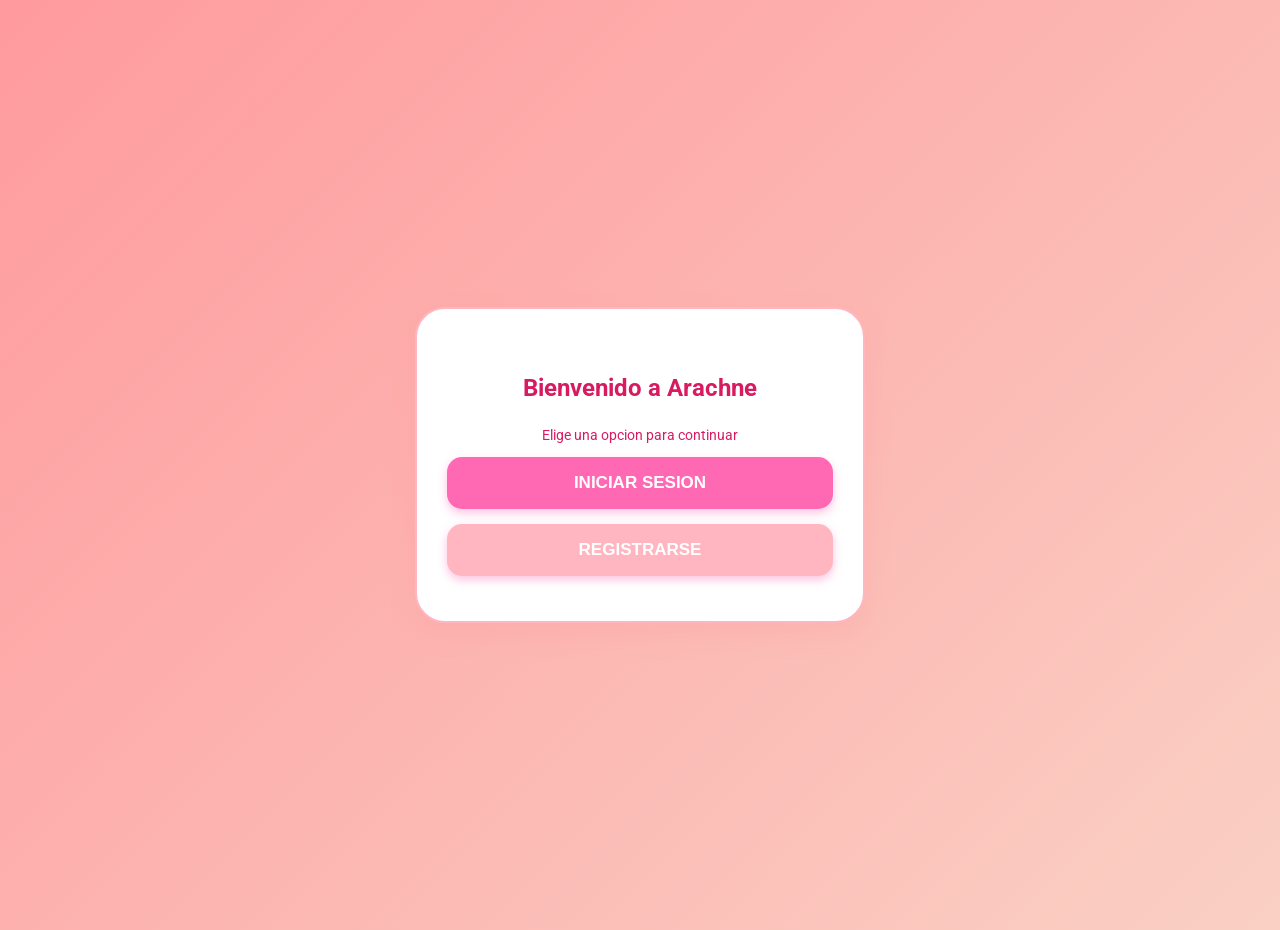
<file: index.html>
<!DOCTYPE html>
<html lang="es">
<head>
<meta name="viewport" content="width=device-width, initial-scale=1.0">
    <title>Bienvenido a Arachne</title>
    <link rel="stylesheet" href="css/style.css">
</head>
<body>
    <div class="form-container">
        <h2>Bienvenido a Arachne</h2>
        <p>Elige una opcion para continuar</p>
        
        <button onclick="window.location.href='login.html'">INICIAR SESION</button>
        
        <button onclick="window.location.href='registro.html'" style="background-color: #FFB6C1; margin-top: 15px;">REGISTRARSE</button>
    </div>
</body>
</html>
</file>
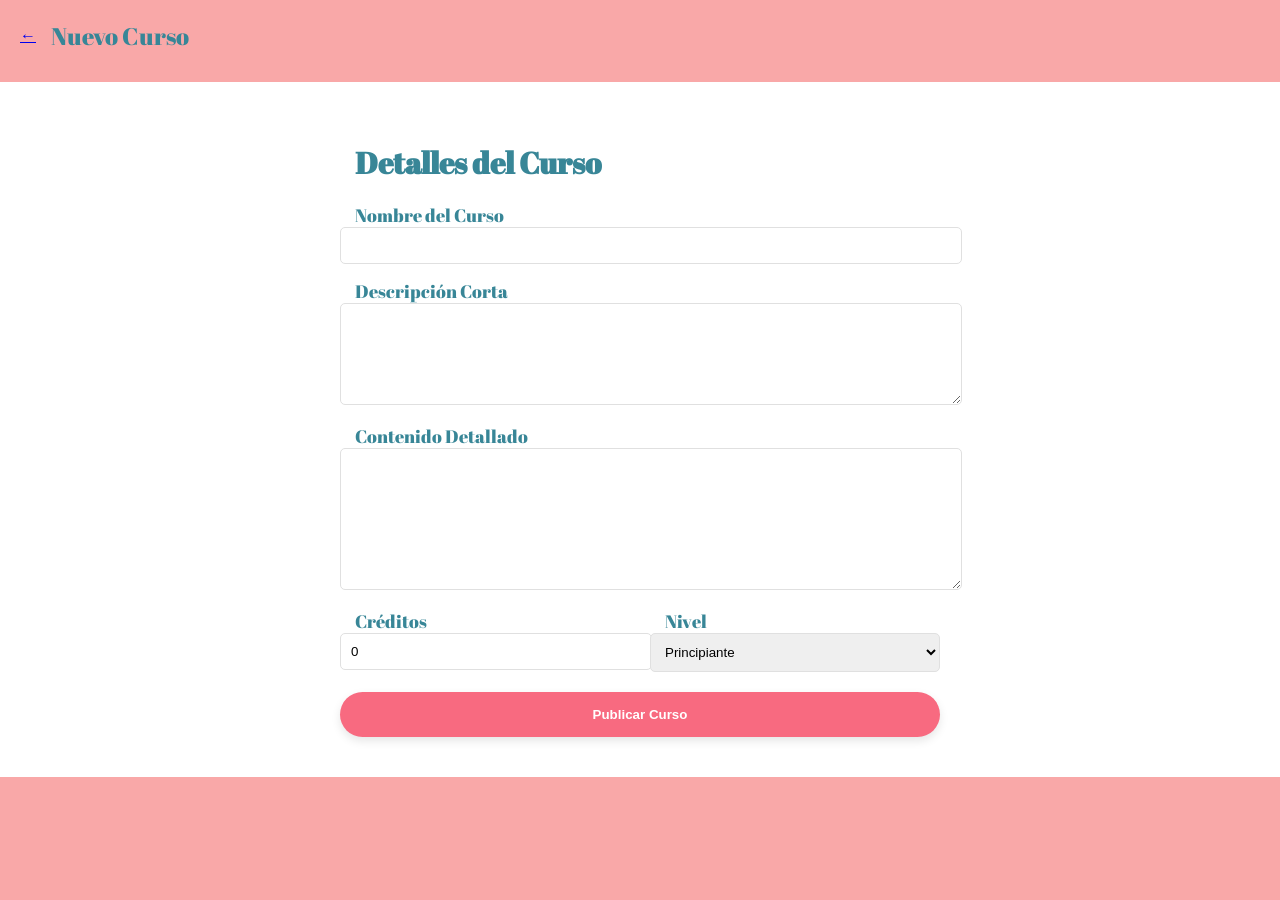
<file: agregar_cursos.html>
<!DOCTYPE html>
<html lang="es">
<head>
    <meta charset="UTF-8">
    <meta name="viewport" content="width=device-width, initial-scale=1.0">
    <title>Arachne - Crear Curso</title>
    <link href="https://fonts.googleapis.com/css2?family=Abril+Fatface&display=swap" rel="stylesheet">
    <link rel="stylesheet" href="css/style_cursos.css">
</head>
<body>

<header class="header-rosa">
    <a href="cursos.html" class="back-link">←</a>
    <span class="abril-fatface">Nuevo Curso</span>
</header>

<main class="lista-cursos agregar-curso agregar-main">
    
    <div class="agregar-container">

        <h1 class="abril-fatface agregar-titulo">Detalles del Curso</h1>
        
        <form id="form-nuevo-curso" enctype="multipart/form-data">
            
            <div class="agregar-group">
                <label class="abril-fatface agregar-label">Nombre del Curso</label>
                <input type="text" name="nombre_curso" required class="agregar-input">
            </div>

            <div class="agregar-group">
                <label class="abril-fatface agregar-label">Descripción Corta</label>
                <textarea name="descripcion" required class="agregar-input agregar-textarea-corta"></textarea>
            </div>

            <div class="agregar-group">
                <label class="abril-fatface agregar-label">Contenido Detallado</label>
                <textarea name="contenido_detallado" required class="agregar-input agregar-textarea-larga"></textarea>
            </div>

            <div class="agregar-row">
                
                <div class="agregar-col">
                    <label class="abril-fatface agregar-label">Créditos</label>
                    <input type="number" name="creditos" value="0" class="agregar-input">
                </div>

                <div class="agregar-col">
                    <label class="abril-fatface agregar-label">Nivel</label>
                    <select name="nivel" class="agregar-input">
                        <option value="Principiante">Principiante</option>
                        <option value="Intermedio">Intermedio</option>
                        <option value="Avanzado">Avanzado</option>
                    </select>
                </div>

            </div>

            <button type="submit" class="detalle-btn agregar-btn-full">
                Publicar Curso
            </button>

        </form>
    </div>

</main>

<script>
document.getElementById('form-nuevo-curso').addEventListener('submit', function(e) {
    e.preventDefault();
    const datos = new FormData(this);

    fetch('backend/agregar_curso.php', {
        method: 'POST',
        body: datos
    })
    .then(res => res.json())
    .then(data => {
        if(data.status === 'success') {
            alert("¡Curso creado exitosamente!");
            window.location.href = 'cursos.html';
        } else {
            alert("Error: " + data.message);
        }
    });
});
</script>

</body>
</html>
</file>
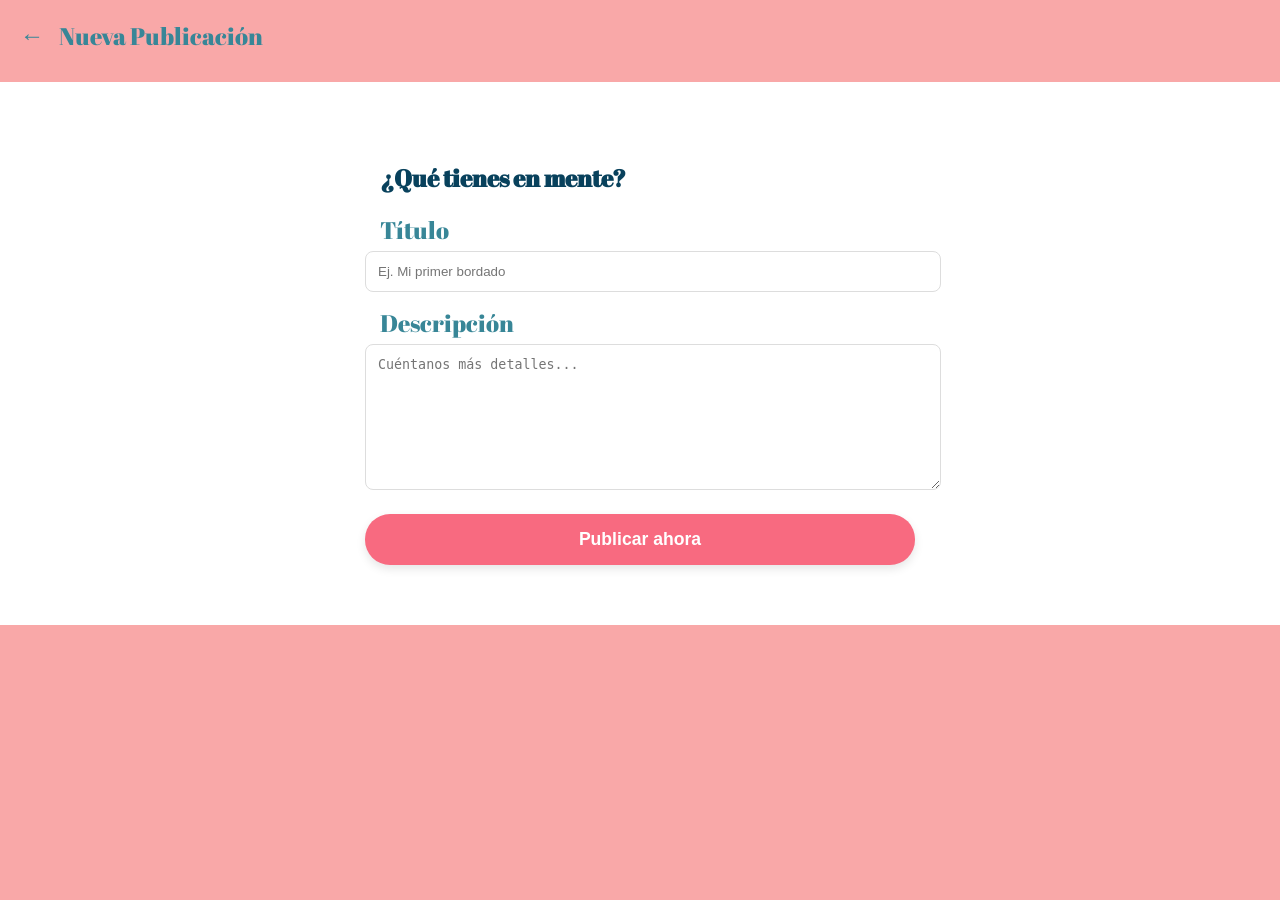
<file: agregar_foro.html>
<!DOCTYPE html>
<html lang="es">
<head>
    <meta charset="UTF-8">
        <meta name="viewport" content="width=device-width, initial-scale=1.0">
    <title>Arachne - Crear Publicación</title>
    <link href="https://fonts.googleapis.com/css2?family=Abril+Fatface&display=swap" rel="stylesheet">
    <link rel="stylesheet" href="css/style_cursos.css">
</head>
<body>

    <header class="header-rosa">
        <a href="foro.html" class="back-link" style="text-decoration: none; color: #388697; font-size: 24px;">←</a>
        <span class="abril-fatface">Nueva Publicación</span>
    </header>

    <main class="lista-cursos" style="padding: 40px 20px;">
        <div style="max-width: 550px; margin: 0 auto; background: white; padding: 20px; border-radius: 15px;">
            <h2 class="abril-fatface" style="color: #08415C; margin-bottom: 20px;">¿Qué tienes en mente?</h2>
            
            <form id="form-foro">
                <div style="margin-bottom: 15px;">
                    <label class="abril-fatface" style="color: #388697;">Título</label>
                    <input type="text" name="titulo" required placeholder="Ej. Mi primer bordado" 
                           style="width: 100%; padding: 12px; border: 1px solid #DDD; border-radius: 8px; margin-top: 5px;">
                </div>

                <div style="margin-bottom: 20px;">
                    <label class="abril-fatface" style="color: #388697;">Descripción</label>
                    <textarea name="descripcion" required placeholder="Cuéntanos más detalles..." 
                              style="width: 100%; padding: 12px; border: 1px solid #DDD; border-radius: 8px; height: 120px; margin-top: 5px;"></textarea>
                </div>

                <button type="submit" class="detalle-btn" style="width: 100%; padding: 15px; font-size: 1.1em;">
                    Publicar ahora
                </button>
            </form>
        </div>
    </main>

    <script>
        document.getElementById('form-foro').addEventListener('submit', function(e) {
            e.preventDefault();
            const datos = new FormData(this);

            fetch('backend/guardar_foro.php', {
                method: 'POST',
                body: datos
            })
            .then(res => res.json())
            .then(data => {
                if(data.status === 'success') {
                    alert("¡Publicado con éxito!");
                    window.location.href = 'foro.html';
                } else {
                    alert("Hubo un problema al publicar.");
                }
            });
        });
    </script>
</body>
</html>
</file>
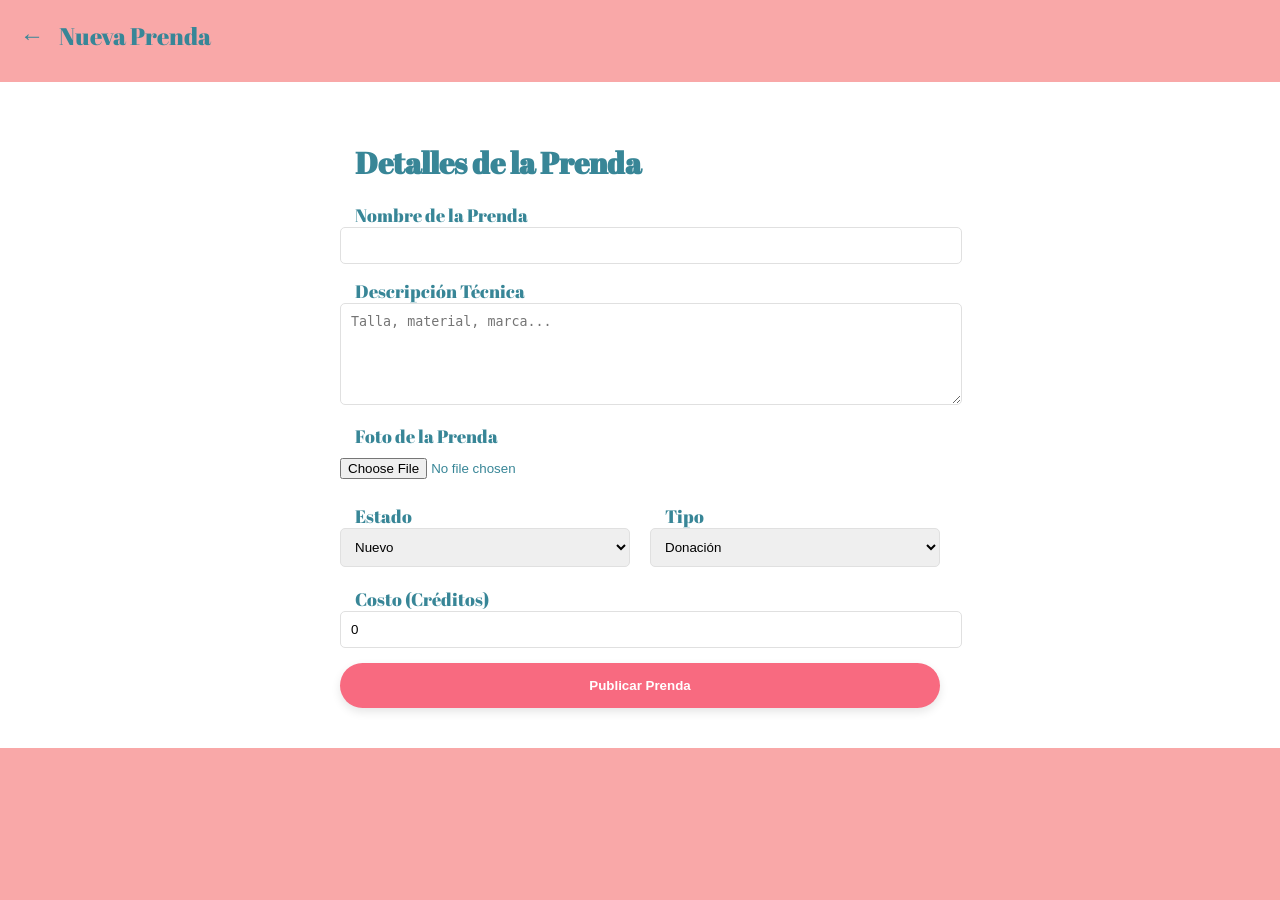
<file: agregar_prenda.html>
<!DOCTYPE html>
<html lang="es">
<head>
    <meta charset="UTF-8">
    <meta name="viewport" content="width=device-width, initial-scale=1.0">
    <title>Arachne - Agregar Prenda</title>
    <link href="https://fonts.googleapis.com/css2?family=Abril+Fatface&display=swap" rel="stylesheet">
    <link rel="stylesheet" href="css/style_cursos.css">
</head>
<body>

<header class="header-rosa">
    <a href="prendas.html" style="text-decoration:none; color:inherit; font-size: 24px;">←</a>
    <span class="abril-fatface">Nueva Prenda</span>
</header>

<main class="lista-cursos agregar-curso agregar-main">
    <div class="agregar-container">
        <h1 class="abril-fatface agregar-titulo">Detalles de la Prenda</h1>
        
        <form id="form-nueva-prenda" enctype="multipart/form-data">
            
            <div class="agregar-group">
                <label class="abril-fatface agregar-label">Nombre de la Prenda</label>
                <input type="text" name="nombre_prenda" required class="agregar-input">
            </div>

            <div class="agregar-group">
                <label class="abril-fatface agregar-label">Descripción Técnica</label>
                <textarea name="descripcion" required class="agregar-input agregar-textarea-corta" placeholder="Talla, material, marca..."></textarea>
            </div>

            <div class="agregar-group">
                <label class="abril-fatface agregar-label">Foto de la Prenda</label>
                <!-- Campo de archivo para la imagen -->
                <input type="file" name="imagen" accept="image/*" required class="agregar-input" style="border:none; padding:10px 0;">
            </div>

            <div class="agregar-row">
                <div class="agregar-col">
                    <label class="abril-fatface agregar-label">Estado</label>
                    <select name="estado_prenda" class="agregar-input">
                        <option value="Nuevo">Nuevo</option>
                        <option value="Excelente">Excelente</option>
                        <option value="Buen Estado">Buen Estado</option>
                    </select>
                </div>

                <div class="agregar-col">
                    <label class="abril-fatface agregar-label">Tipo</label>
                    <select name="tipo_servicio" class="agregar-input">
                        <option value="Donación">Donación</option>
                        <option value="Intercambio">Intercambio</option>
                        <option value="Ambos">Venta</option>
                    </select>
                </div>
            </div>

            <div class="agregar-group">
                <label class="abril-fatface agregar-label">Costo (Créditos)</label>
                <input type="number" name="costo_creditos" value="0" class="agregar-input">
            </div>

            <button type="submit" class="detalle-btn agregar-btn-full">
                Publicar Prenda
            </button>

        </form>
    </div>
</main>

<script>
document.getElementById('form-nueva-prenda').addEventListener('submit', function(e) {
    e.preventDefault();
    const datos = new FormData(this);

    // Llamada al archivo PHP en la carpeta backend
    fetch('backend/agregar_prenda.php', {
        method: 'POST',
        body: datos
    })
    .then(res => res.json())
    .then(data => {
        if(data.status === 'success') {
            alert("¡Prenda publicada exitosamente!");
            window.location.href = 'prendas.html';
        } else {
            alert("Error: " + data.message);
        }
    })
    .catch(error => {
        console.error('Error:', error);
        alert("Error de conexión al publicar la prenda.");
    });
});
</script>

</body>
</html>
</file>
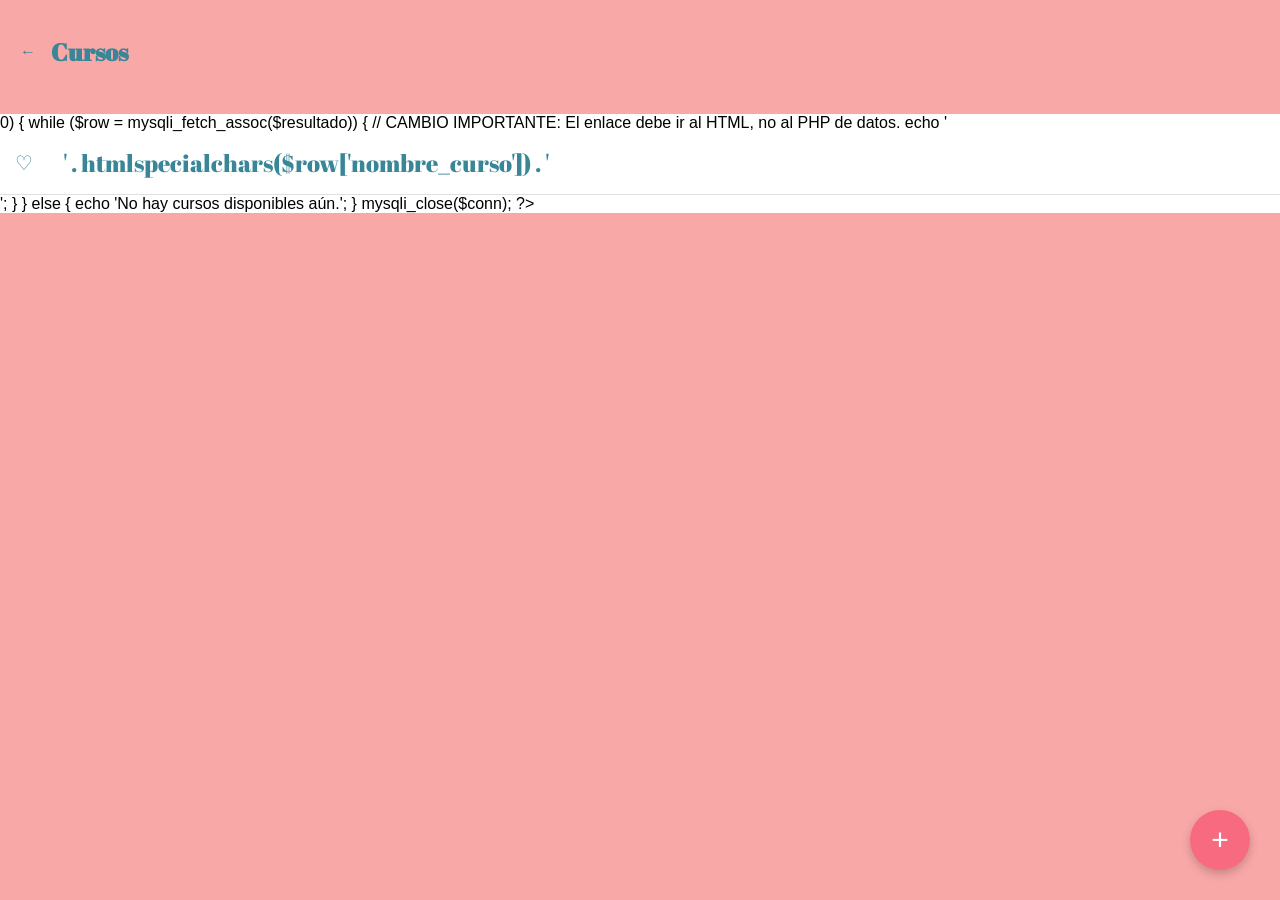
<file: cursos.html>
<!DOCTYPE html>
<html lang="es">
<head>
    <meta charset="UTF-8">
    <meta name="viewport" content="width=device-width, initial-scale=1.0">
    <title>Arachne - Selección de Cursos</title>
    <!-- Importamos la fuente Abril Fatface -->
    <link href="https://fonts.googleapis.com/css2?family=Abril+Fatface&display=swap" rel="stylesheet">
    <link rel="stylesheet" href="css/style_cursos.css">
</head>
<body>

    <header class="header-rosa">
        <a href="principal.html" style="text-decoration:none; color:inherit;">←</a>
        <h1 class="abril-fatface">Cursos</h1>
    </header>

    <!-- Contenedor donde PHP inyectará los cursos -->
    <main class="lista-cursos" id="contenedor-cursos">
        <!-- Aquí se cargará el contenido de backend/obtener_cursos.php -->
    </main>

    <!-- Botón para ir a la vista de agregar -->
    <a href="agregar_cursos.html" class="btn-agregar">+</a>

    <script>
        // Función simple para cargar los cursos al abrir la página
        fetch('backend/cursos.php')
            .then(response => response.text())
            .then(data => {
                document.getElementById('contenedor-cursos').innerHTML = data;
            });
    </script>
</body>
</html>
</file>
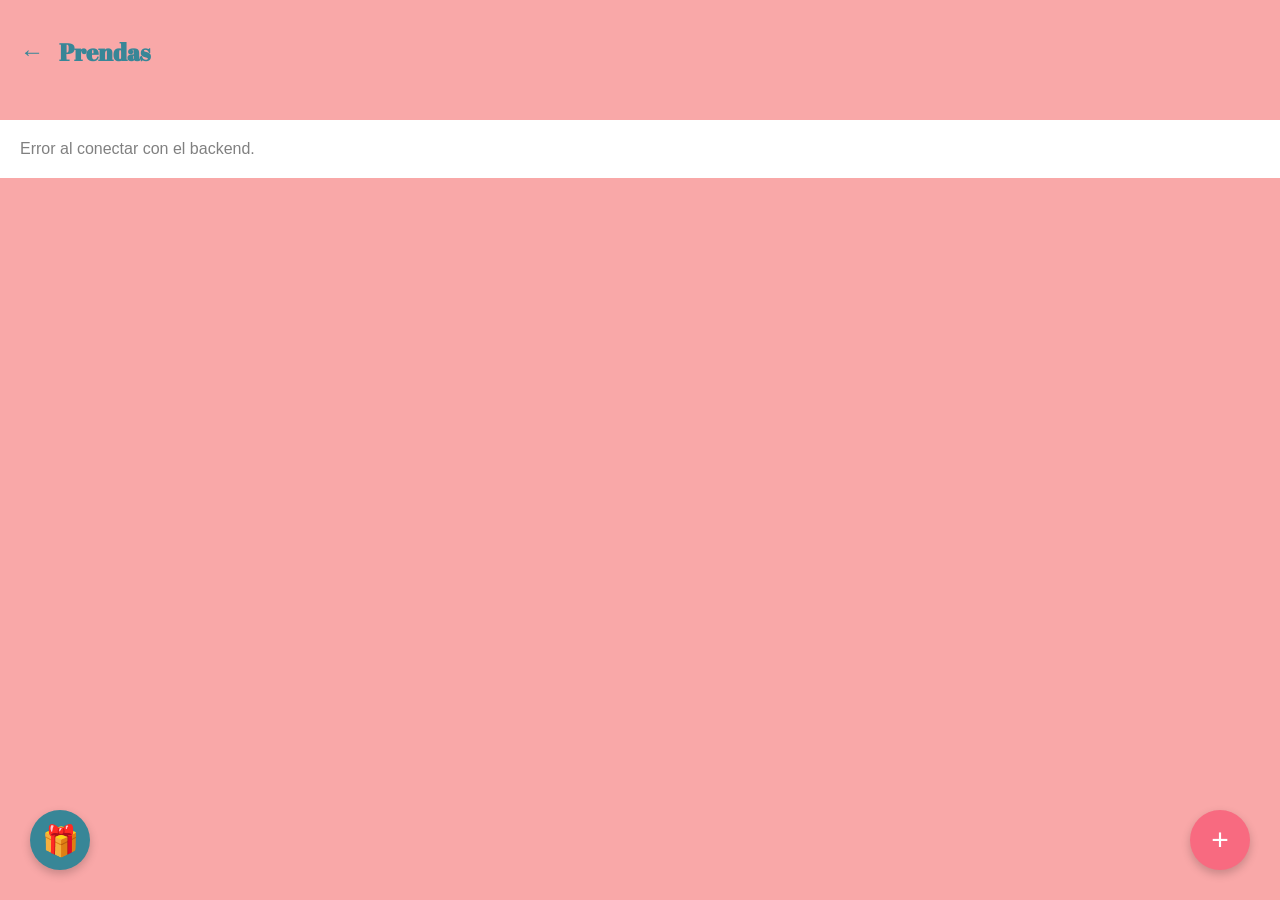
<file: detalles_prenda.html>
<!DOCTYPE html>
<html lang="es">
<head>
    <meta charset="UTF-8">
    <meta name="viewport" content="width=device-width, initial-scale=1.0">
    <title>Arachne - Detalles de la Prenda</title>
    <link href="https://fonts.googleapis.com/css2?family=Abril+Fatface&display=swap" rel="stylesheet">
    <link rel="stylesheet" href="css/style_cursos.css">
</head>
<body>

<header class="header-rosa">
    <a href="prendas.html" style="text-decoration:none; color:inherit; font-size: 24px;">←</a>
    <span class="abril-fatface">Detalles de la Prenda</span>
</header>

<main class="detalle-curso">
    <div class="detalle-container" id="contenido-detalle">
        <!-- Los datos se cargarán aquí con JS -->
        <p style="padding:40px; text-align:center;">Cargando información...</p>
    </div>
</main>

<script>
    // 1. Obtener el ID de la URL
    const urlParams = new URLSearchParams(window.location.search);
    const idPrenda = urlParams.get('id');

    if (!idPrenda) {
        window.location.href = 'prendas.html';
    }

    // 2. Pedir los datos al PHP
    fetch(`backend/detalles_prenda.php?id=${idPrenda}`)
        .then(res => res.json())
        .then(prenda => {
            if (prenda.error) {
                document.getElementById('contenido-detalle').innerHTML = `<p>${prenda.error}</p>`;
                return;
            }

            // 3. Renderizar la información usando tus clases de CSS
            const contenedor = document.getElementById('contenido-detalle');
            contenedor.innerHTML = `
                <h1 class="abril-fatface detalle-titulo">${prenda.nombre_prenda}</h1>
                
                <div class="detalle-flex">
                    <img src="backend/img_prendas/${prenda.url_imagen}" alt="${prenda.nombre_prenda}" class="detalle-img">
                    
                    <div class="detalle-info">
                        <h2 class="abril-fatface detalle-subtitulo">Descripción</h2>
                        <p class="detalle-texto">${prenda.descripcion}</p>
                        
                        <div style="margin-top:20px;">
                            <p><strong>Estado:</strong> ${prenda.estado_prenda}</p>
                            <p><strong>Tipo:</strong> ${prenda.tipo_servicio}</p>
                            <p><strong>Publicado por:</strong> ${prenda.nombre_usuario}</p>
                        </div>

                        <div class="detalle-costo-box">
                            <span class="abril-fatface detalle-costo-label">Costo:</span>
                            <span class="detalle-costo-valor">${prenda.costo_creditos} Créditos</span>
                        </div>

                        <button class="detalle-btn agregar-btn-full" style="margin-top:20px;" onclick="solicitarPrenda(${prenda.id_prenda})">
                            ${prenda.tipo_servicio === 'Donación' ? 'Obtener Donación' : 'Adquirir Prenda'}
                        </button>
                    </div>
                </div>
            `;
        })
        .catch(err => {
            console.error(err);
            document.getElementById('contenido-detalle').innerHTML = `<p>Error al cargar el producto.</p>`;
        });

    function solicitarPrenda(id) {
    if (!confirm("¿Deseas confirmar esta operación?")) return;

    const datos = new FormData();
    datos.append('id_prenda', id);
    datos.append('accion', 'adquirir'); // Le decimos al PHP qué queremos hacer

    fetch('backend/prendas.php', {
        method: 'POST',
        body: datos
    })
    .then(res => res.json())
    .then(data => {
        if (data.status === 'success') {
            alert("¡Operación exitosa! Revisa tu perfil.");
            // Como pediste, te regresa a la lista de prendas
            window.location.href = 'prendas.html'; 
        } else {
            alert(data.message);
        }
    })
    .catch(error => console.error('Error:', error));
}
</script>

</body>
</html>
</file>
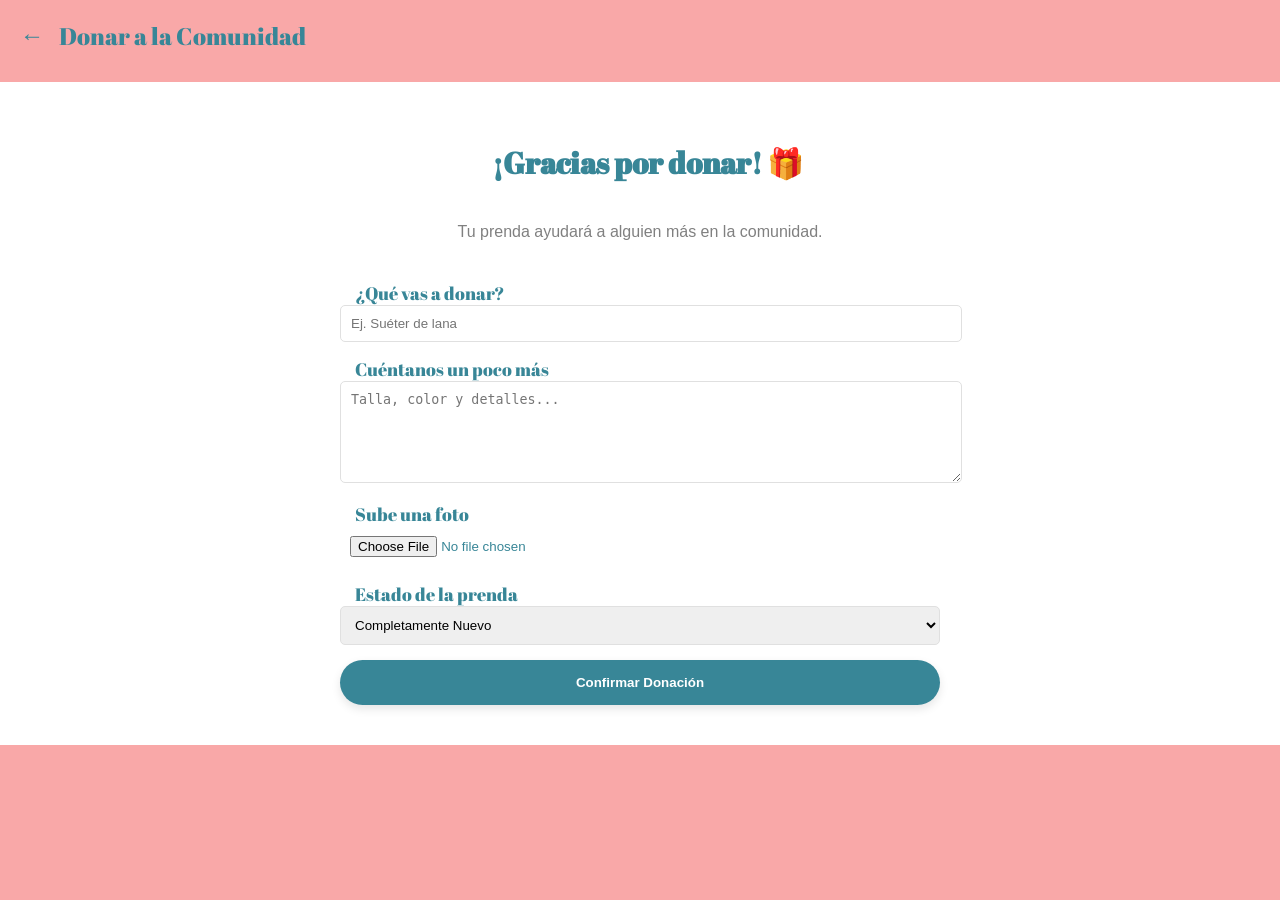
<file: donar_prenda.html>
<!DOCTYPE html>
<html lang="es">
<head>
    <meta charset="UTF-8">
    <meta name="viewport" content="width=device-width, initial-scale=1.0">
    <title>Arachne - Donar Prenda</title>
    <link href="https://fonts.googleapis.com/css2?family=Abril+Fatface&display=swap" rel="stylesheet">
    <link rel="stylesheet" href="css/style_cursos.css">
</head>
<body>

<header class="header-rosa">
    <a href="prendas.html" style="text-decoration:none; color:inherit; font-size: 24px;">←</a>
    <span class="abril-fatface">Donar a la Comunidad</span>
</header>

<main class="lista-cursos agregar-curso agregar-main">
    <div class="agregar-container">
        <h1 class="abril-fatface agregar-titulo" style="text-align:center;">¡Gracias por donar! 🎁</h1>
        <p style="text-align:center; margin-bottom:20px;">Tu prenda ayudará a alguien más en la comunidad.</p>
        
        <form id="form-donar-prenda" enctype="multipart/form-data">
            
            <div class="agregar-group">
                <label class="abril-fatface agregar-label">¿Qué vas a donar?</label>
                <input type="text" name="nombre_prenda" placeholder="Ej. Suéter de lana" required class="agregar-input">
            </div>

            <div class="agregar-group">
                <label class="abril-fatface agregar-label">Cuéntanos un poco más</label>
                <textarea name="descripcion" required class="agregar-input agregar-textarea-corta" placeholder="Talla, color y detalles..."></textarea>
            </div>

            <div class="agregar-group">
                <label class="abril-fatface agregar-label">Sube una foto</label>
                <input type="file" name="imagen" accept="image/*" required class="agregar-input" style="border:none;">
            </div>

            <div class="agregar-group">
                <label class="abril-fatface agregar-label">Estado de la prenda</label>
                <select name="estado_prenda" class="agregar-input">
                    <option value="Nuevo">Completamente Nuevo</option>
                    <option value="Excelente">Casi como nuevo</option>
                    <option value="Buen Estado">Usado pero bien cuidado</option>
                </select>
            </div>

            <button type="submit" class="detalle-btn agregar-btn-full" style="background-color: #388697;">
                Confirmar Donación
            </button>

        </form>
    </div>
</main>

<script>
document.getElementById('form-donar-prenda').addEventListener('submit', function(e) {
    e.preventDefault();
    const datos = new FormData(this);

    fetch('backend/donar_prenda.php', {
        method: 'POST',
        body: datos
    })
    .then(res => res.json())
    .then(data => {
        if(data.status === 'success') {
            alert("¡Tu donación ha sido registrada! Gracias por compartir.");
            window.location.href = 'prendas.html';
        } else {
            alert("Hubo un problema: " + data.message);
        }
    });
});
</script>

</body>
</html>
</file>
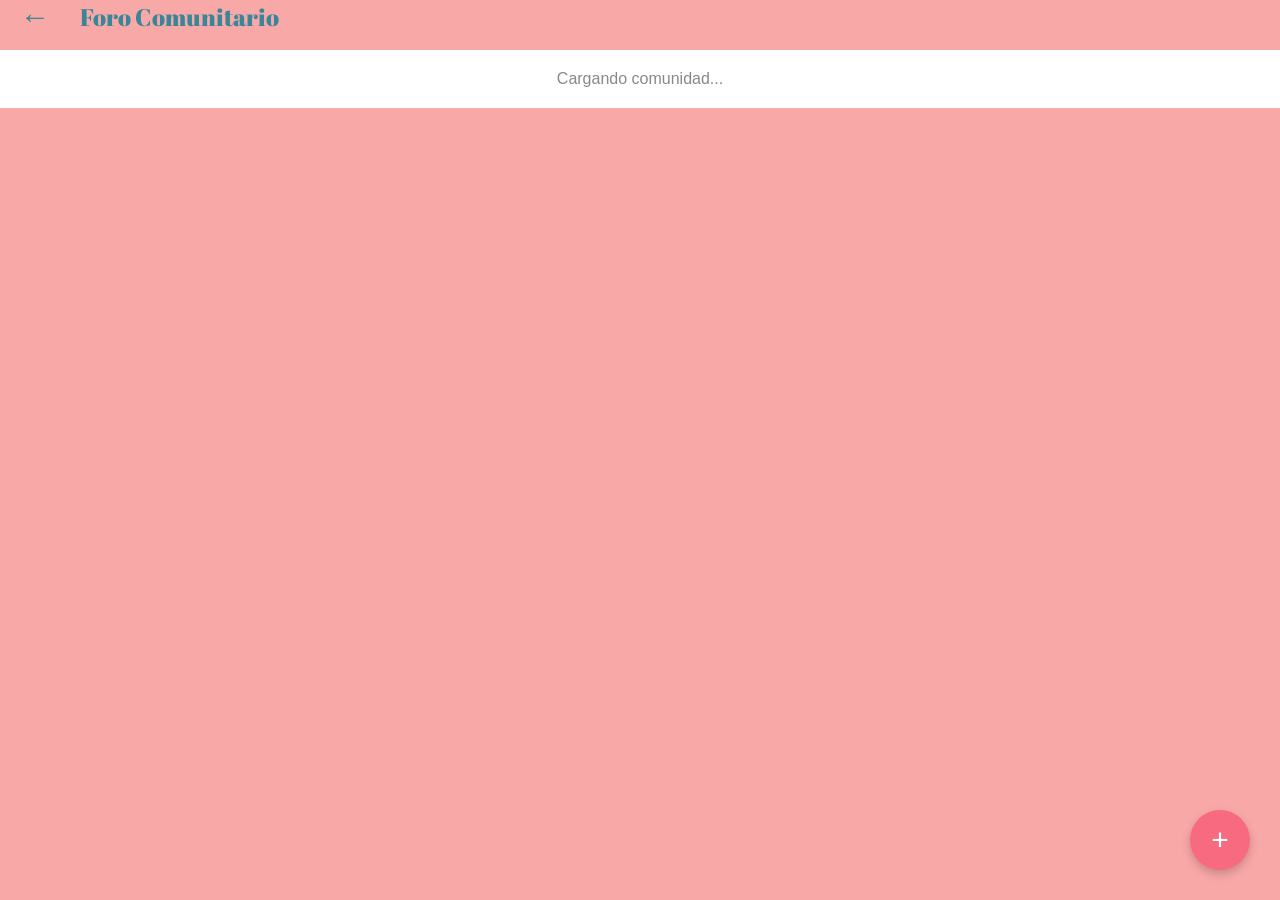
<file: foro.html>
<!DOCTYPE html>
<html lang="es">
<head>
    <meta charset="UTF-8">
    <meta name="viewport" content="width=device-width, initial-scale=1.0">
    <title>Arachne - Foro</title>
    <link href="https://fonts.googleapis.com/css2?family=Abril+Fatface&display=swap" rel="stylesheet">
    <link rel="stylesheet" href="css/style_cursos.css">
</head>
<body>

    <header class="header-rosa" style="display: flex; align-items: center; padding: 0 20px;">
        <!-- Botón para regresar al Principal -->
        <a href="principal.html" style="text-decoration: none; color: #388697; font-size: 30px; margin-right: 15px;">←</a>
        <span class="abril-fatface">Foro Comunitario</span>
    </header>

    <main class="lista-cursos">
        <div id="contenedor-publicaciones">
            <p style="text-align: center; padding: 20px; color: #888;">Cargando comunidad...</p>
        </div>
        
        <a href="agregar_foro.html" class="btn-agregar">+</a>
    </main>

    <script>
        function cargarPublicaciones() {
            fetch('backend/foro.php')
                .then(res => res.json())
                .then(data => {
                    const contenedor = document.getElementById('contenedor-publicaciones');
                    if (data.length === 0) {
                        contenedor.innerHTML = "<p style='text-align:center; padding:40px;'>No hay publicaciones aún.</p>";
                        return;
                    }

                    let html = '';
                    data.forEach(post => {
                        html += `
                            <div class="publicacion-card" style="padding: 20px; border-bottom: 1px solid #E0E0E0; background: white;">
                                <div style="display: flex; align-items: center; margin-bottom: 10px;">
                                    <div style="background-color: #C0CCDA; width: 40px; height: 40px; border-radius: 50%; margin-right: 12px;"></div>
                                    <strong style="color: #08415C;">${post.nombre_usuario}</strong>
                                </div>
                                <h3 class="abril-fatface" style="color: #388697; margin: 5px 0;">${post.titulo}</h3>
                                <p style="color: #555;">${post.descripcion}</p>
                                
                                <div class="seccion-comentarios" id="comentarios-${post.id_tutorial}" 
                                     style="margin-top: 15px; padding-left: 20px; border-left: 2px solid #F9A8A8; font-size: 0.9em;">
                                </div>

                                <div style="margin-top: 15px; display: flex; gap: 10px;">
                                    <input type="text" id="input-${post.id_tutorial}" placeholder="Escribe algo..." 
                                           style="flex: 1; padding: 8px 15px; border: 1px solid #DDD; border-radius: 20px; outline: none;">
                                    <button onclick="enviarComentario(${post.id_tutorial})" 
                                            style="background: #F86A80; color: white; border: none; padding: 8px 15px; border-radius: 20px; cursor: pointer;">
                                        Comentar
                                    </button>
                                </div>
                            </div>
                        `;
                        cargarComentarios(post.id_tutorial);
                    });
                    contenedor.innerHTML = html;
                });
        }

        function cargarComentarios(id) {
            fetch(`backend/comentarios.php?id=${id}`)
                .then(res => res.json())
                .then(comentarios => {
                    const caja = document.getElementById(`comentarios-${id}`);
                    caja.innerHTML = comentarios.map(c => `
                        <div style="margin-bottom: 5px;">
                            <b style="color: #388697;">${c.nombre_usuario}:</b> ${c.comentario}
                        </div>
                    `).join('');
                });
        }

        function enviarComentario(id) {
            const input = document.getElementById(`input-${id}`);
            const texto = input.value.trim();
            if(!texto) return;

            const datos = new FormData();
            datos.append('id_tutorial', id);
            datos.append('comentario', texto);

            fetch('backend/comentarios.php', { method: 'POST', body: datos })
                .then(res => res.json())
                .then(data => {
                    if(data.status === 'success') {
                        input.value = '';
                        cargarComentarios(id);
                    } else {
                        alert(data.message || "Error al comentar");
                    }
                });
        }

        cargarPublicaciones();
    </script>
</body>
</html>
</file>
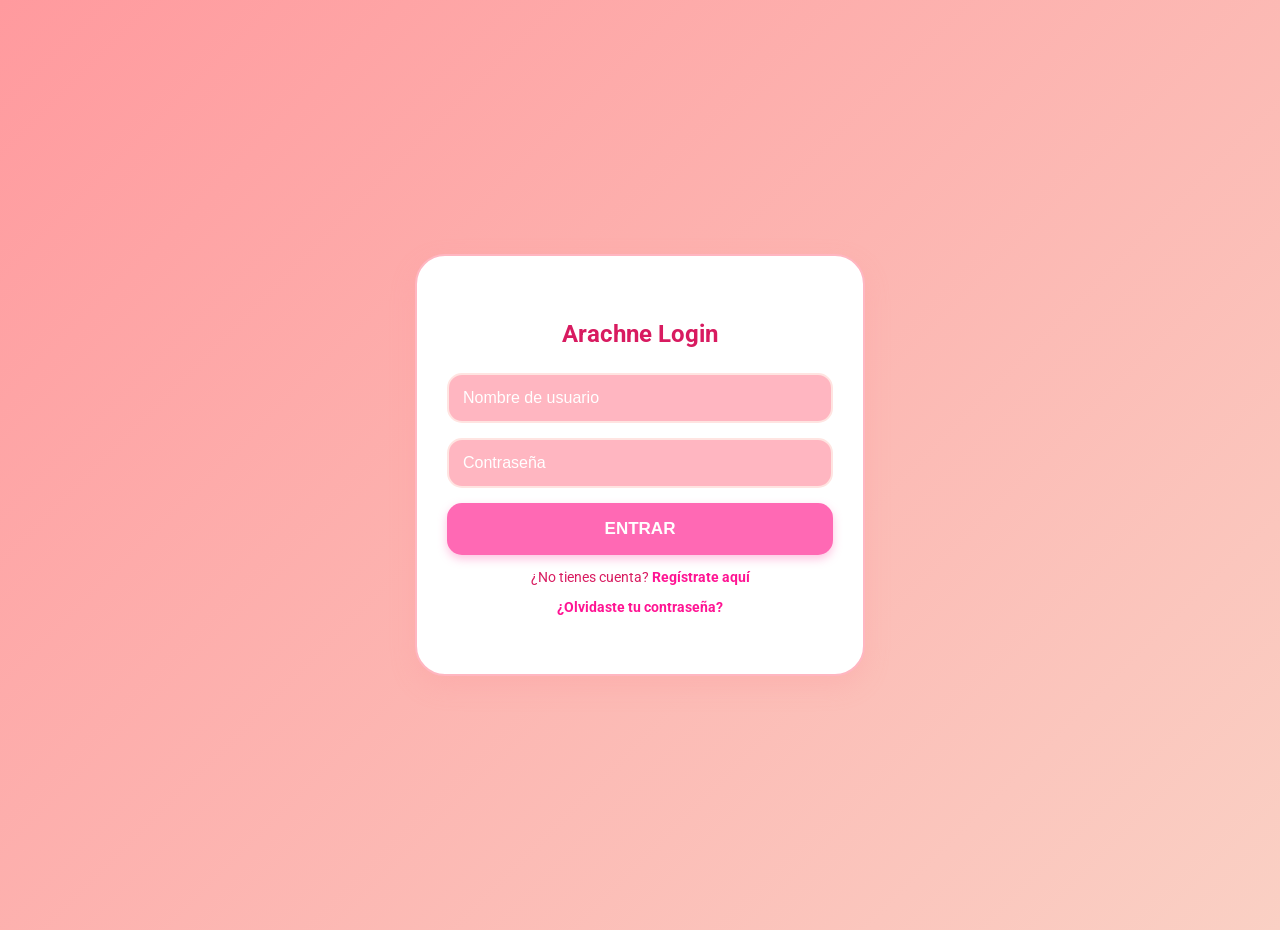
<file: login.html>
<!DOCTYPE html>
<html lang="en">
<head>
    <meta charset="UTF-8">
    <meta name="viewport" content="width=device-width, initial-scale=1.0">
    <title>Login</title>
    <link rel="stylesheet" href="css/style.css">
</head>
<body>

<div class="form-container">
    <form action="backend/login.php" method="POST">
        <h2>Arachne Login</h2>
        <input type="text" name="usuario" placeholder="Nombre de usuario" required>
        <input type="password" name="password" placeholder="Contraseña" required>
        <button type="submit">ENTRAR</button>
        <p>¿No tienes cuenta? <a href="registro.html">Regístrate aquí</a></p>
        <p><a href="password.html">¿Olvidaste tu contraseña?</a></p>
    </form>
</div>

</body>
</html>
</file>
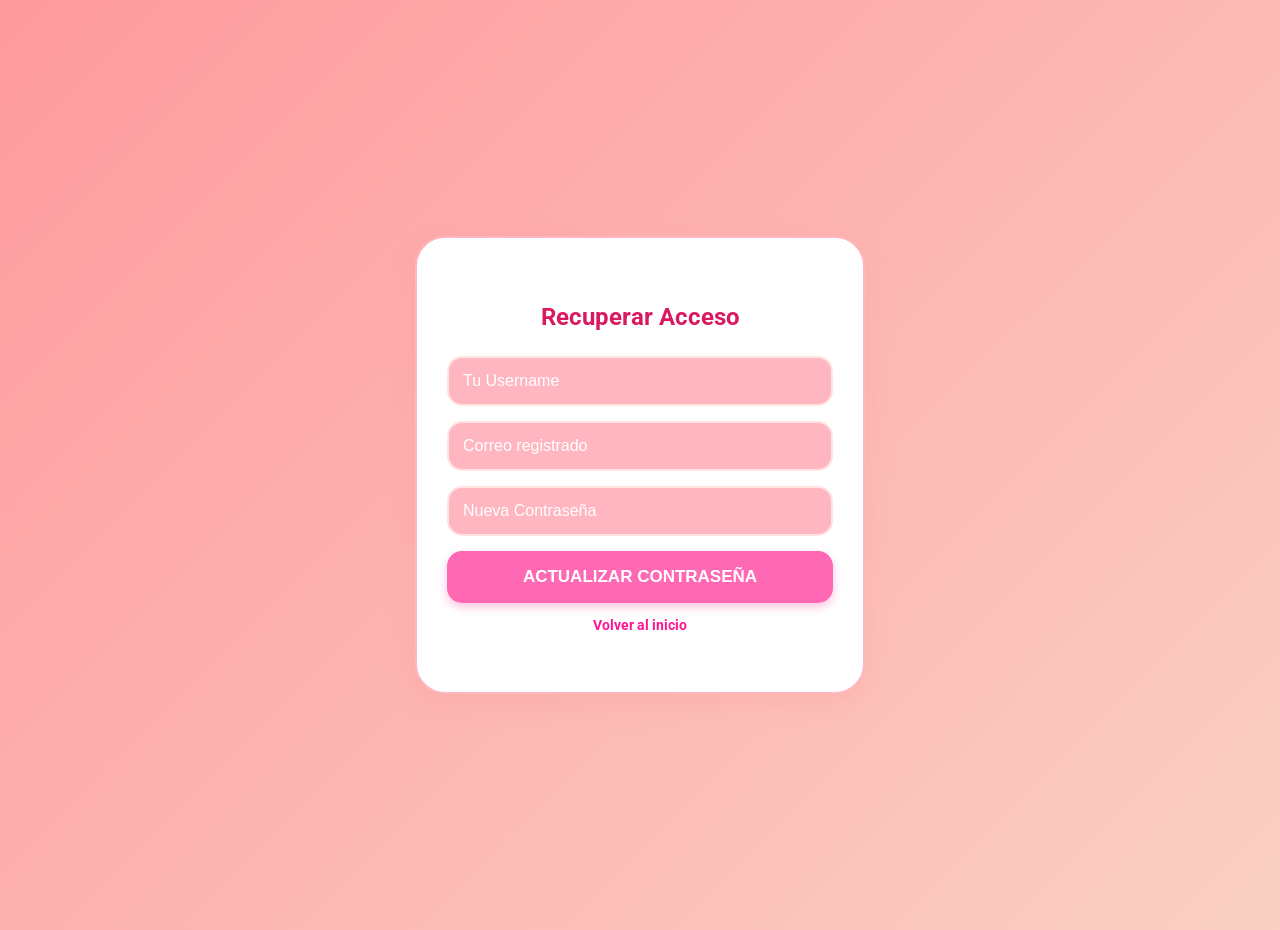
<file: password.html>
<!DOCTYPE html>
<html lang="en">
<head>
    <meta charset="UTF-8">
    <meta name="viewport" content="width=device-width, initial-scale=1.0">
    <title>Recuperar contraseña</title>
    <link rel="stylesheet" href="css/style.css">
</head>
<body>

<div class="form-container">
    <form action="backend/update_password.php" method="POST">
        <h2>Recuperar Acceso</h2>
        <input type="text" name="usuario" placeholder="Tu Username" required>
        <input type="email" name="correo" placeholder="Correo registrado" required>
        <input type="password" name="nueva_password" placeholder="Nueva Contraseña" required>
        <button type="submit">ACTUALIZAR CONTRASEÑA</button>
        <p><a href="index.html">Volver al inicio</a></p>
    </form>
</div>

</body>
</html>
</file>
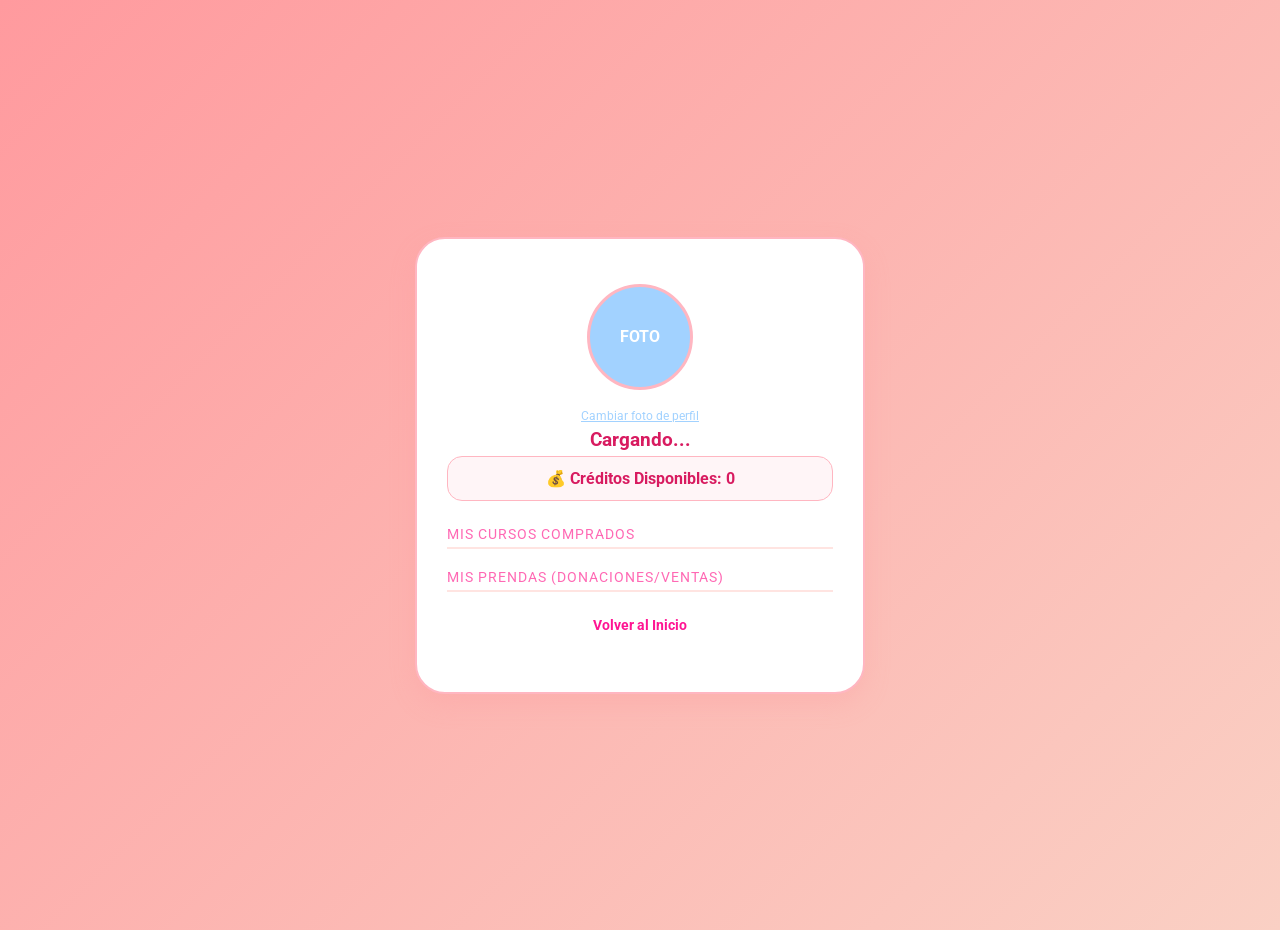
<file: perfil.html>
<!DOCTYPE html>
<html lang="es">
<head>
    <meta charset="UTF-8">
    <meta name="viewport" content="width=device-width, initial-scale=1.0">
    <title>Arachne - Mi Perfil</title>
    <link rel="stylesheet" href="css/style.css">
</head>
<body>
    <div class="form-container">
        <div class="perfil-header">
            <div class="foto-perfil-placeholder" id="foto-actual">
                <span id="texto-foto">FOTO</span>
            </div>
            
            <label for="nueva-foto" class="btn-editar-foto" style="cursor:pointer; color:#A2D2FF; text-decoration:underline; font-size:12px;">Cambiar foto de perfil</label>
            
            <form id="form-foto" action="backend/perfil.php" method="POST" enctype="multipart/form-data" style="display:none;">
                <input type="file" name="foto" id="nueva-foto" onchange="document.getElementById('form-foto').submit()">
            </form>
            
            <div class="info-usuario">
                <h3 id="nombre-usuario-real">Cargando...</h3>
                <div class="user-info-box">
                    💰 Créditos Disponibles: <span id="creditos-reales">0</span>
                </div>
            </div>
        </div>

        <!-- SECCIÓN CURSOS -->
        <div class="seccion-cursos">
            <div class="titulo-seccion">Mis Cursos Comprados</div>
            <div id="contenedor-cursos-comprados"></div>
        </div>

        <!-- SECCIÓN PRENDAS (NUEVA) -->
        <div class="seccion-cursos" style="margin-top: 20px;">
            <div class="titulo-seccion">Mis Prendas (Donaciones/Ventas)</div>
            <div id="contenedor-prendas-usuario"></div>
        </div>

        <p style="margin-top: 25px;">
            <a href="principal.html">Volver al Inicio</a>
        </p>
    </div>

<script>
    fetch('backend/perfil.php?obtener_datos_usuario=true')
        .then(response => response.json())
        .then(data => {
            document.getElementById('nombre-usuario-real').textContent = data.usuario;
            document.getElementById('creditos-reales').textContent = data.creditos;
            
            if (data.foto && data.foto !== '') {
                const contenedorFoto = document.getElementById('foto-actual');
                contenedorFoto.innerHTML = `<img src="${data.foto}" style="width:100%; height:100%; border-radius:50%; object-fit:cover;">`;
            }

            // Cargar Cursos
            const contCursos = document.getElementById('contenedor-cursos-comprados');
            if(data.cursos.length > 0) {
                data.cursos.forEach(curso => {
                    contCursos.innerHTML += `<div class="curso-comprado-item">✔️ ${curso}</div>`;
                });
            } else {
                contCursos.innerHTML = '<p style="font-size:12px; color:#D81B60;">Aún no tienes cursos.</p>';
            }

            // Cargar Prendas (Reutilizando la lógica de cursos)
            const contPrendas = document.getElementById('contenedor-prendas-usuario');
            if(data.prendas.length > 0) {
                data.prendas.forEach(prenda => {
                    // Usamos el mismo estilo de clase para que se vea igual
                    contPrendas.innerHTML += `<div class="curso-comprado-item">👕 ${prenda.nombre} <small>(${prenda.tipo})</small></div>`;
                });
            } else {
                contPrendas.innerHTML = '<p style="font-size:12px; color:#D81B60;">No tienes prendas registradas.</p>';
            }
        })
        .catch(error => console.error('Error al cargar perfil:', error));
</script>
</body>
</html>
</file>
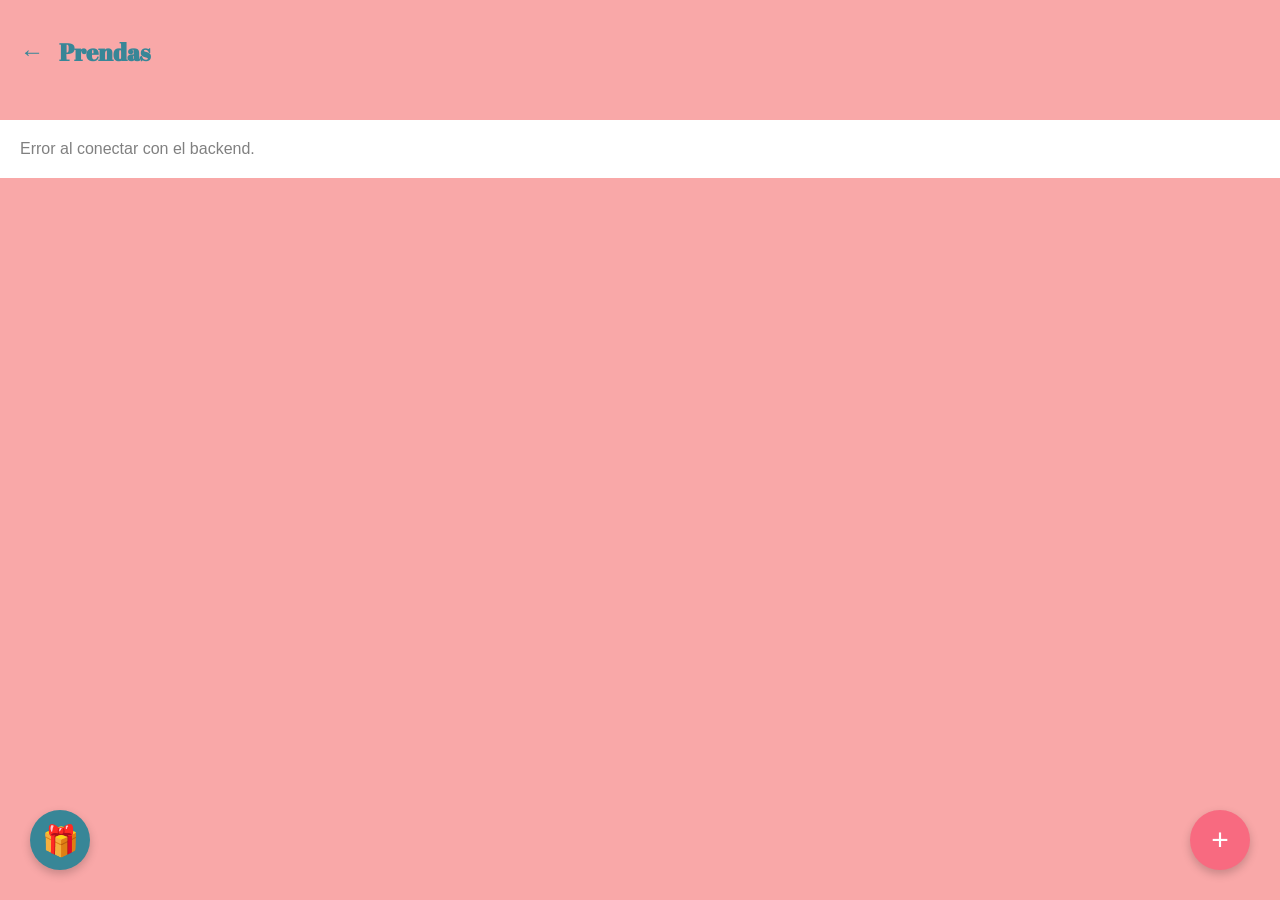
<file: prendas.html>
<!DOCTYPE html>
<html lang="es">
<head>
    <meta charset="UTF-8">
    <meta name="viewport" content="width=device-width, initial-scale=1.0">
    <title>Arachne - Selección de Prendas</title>
    <link href="https://fonts.googleapis.com/css2?family=Abril+Fatface&display=swap" rel="stylesheet">
    <link rel="stylesheet" href="css/style_cursos.css">
    <style>
        /* Botón Donar abajo a la izquierda */
        .btn-donar {
            position: fixed;
            bottom: 30px;
            left: 30px;
            width: 60px;
            height: 60px;
            background-color: #388697; /* Azul para diferenciarlo */
            border-radius: 50%;
            display: flex;
            justify-content: center;
            align-items: center;
            color: white;
            font-size: 30px;
            text-decoration: none;
            box-shadow: 0px 4px 10px rgba(0,0,0,0.2);
            border: none;
            cursor: pointer;
            z-index: 1000;
        }
    </style>
</head>
<body>

    <header class="header-rosa">
        <!-- Regresar a Principal -->
        <a href="principal.html" style="text-decoration:none; color:inherit; font-size: 24px;">←</a>
        <h1 class="abril-fatface">Prendas</h1>
    </header>

    <main class="lista-cursos" id="contenedor-prendas">
        <!-- El JS cargará los datos aquí -->
    </main>

    <!-- Botón Donar (Abajo Izquierda) -->
    <a href="donar_prenda.html" class="btn-donar">🎁</a>

    <!-- Botón Agregar (Abajo Derecha) -->
    <a href="agregar_prenda.html" class="btn-agregar">+</a>

    <script>
    // Apuntamos a la carpeta backend
    fetch('backend/prendas.php') 
        .then(response => {
            if (!response.ok) throw new Error('No se encontró el archivo PHP');
            return response.json();
        })
        .then(data => {
            const contenedor = document.getElementById('contenedor-prendas');
            contenedor.innerHTML = ""; 

            if (data.length === 0) {
                contenedor.innerHTML = '<p style="padding:20px; color:gray;">No hay prendas en la base de datos.</p>';
                return;
            }

            data.forEach(prenda => {
                // Ajustamos también la ruta de las imágenes si están dentro de backend
               // Ahora buscamos en backend/img_prendas/
let imagenHTML = prenda.url_imagen 
    ? `<img src="backend/img_prendas/${prenda.url_imagen}" style="width:50px; height:50px; object-fit:cover; margin-right:15px; border-radius:5px;">`
    : `<div style="width:50px; height:50px; background:#E0E0E0; margin-right:15px; border-radius:5px; display:flex; align-items:center; justify-content:center; color:gray; font-size:10px;">Sin Foto</div>`;

                const item = document.createElement('a');
                item.href = `detalles_prenda.html?id=${prenda.id_prenda}`;
                item.className = 'curso-item';
                item.innerHTML = `
                    <span class="icon-corazon">♡</span>
                    ${imagenHTML}
                    <div style="display:flex; flex-direction:column;">
                        <span class="abril-fatface" style="font-size:18px; color:#388697;">${prenda.nombre_prenda}</span>
                        <span style="font-size:12px; color:gray;">Subido por: ${prenda.nombre_usuario} | ${prenda.costo_creditos} Créditos</span>
                    </div>
                `;
                contenedor.appendChild(item);
            });
        })
        .catch(error => {
            console.error("Error en Fetch:", error);
            document.getElementById('contenedor-prendas').innerHTML = '<p style="padding:20px;">Error al conectar con el backend.</p>';
        });
</script>
</body>
</html>
</file>
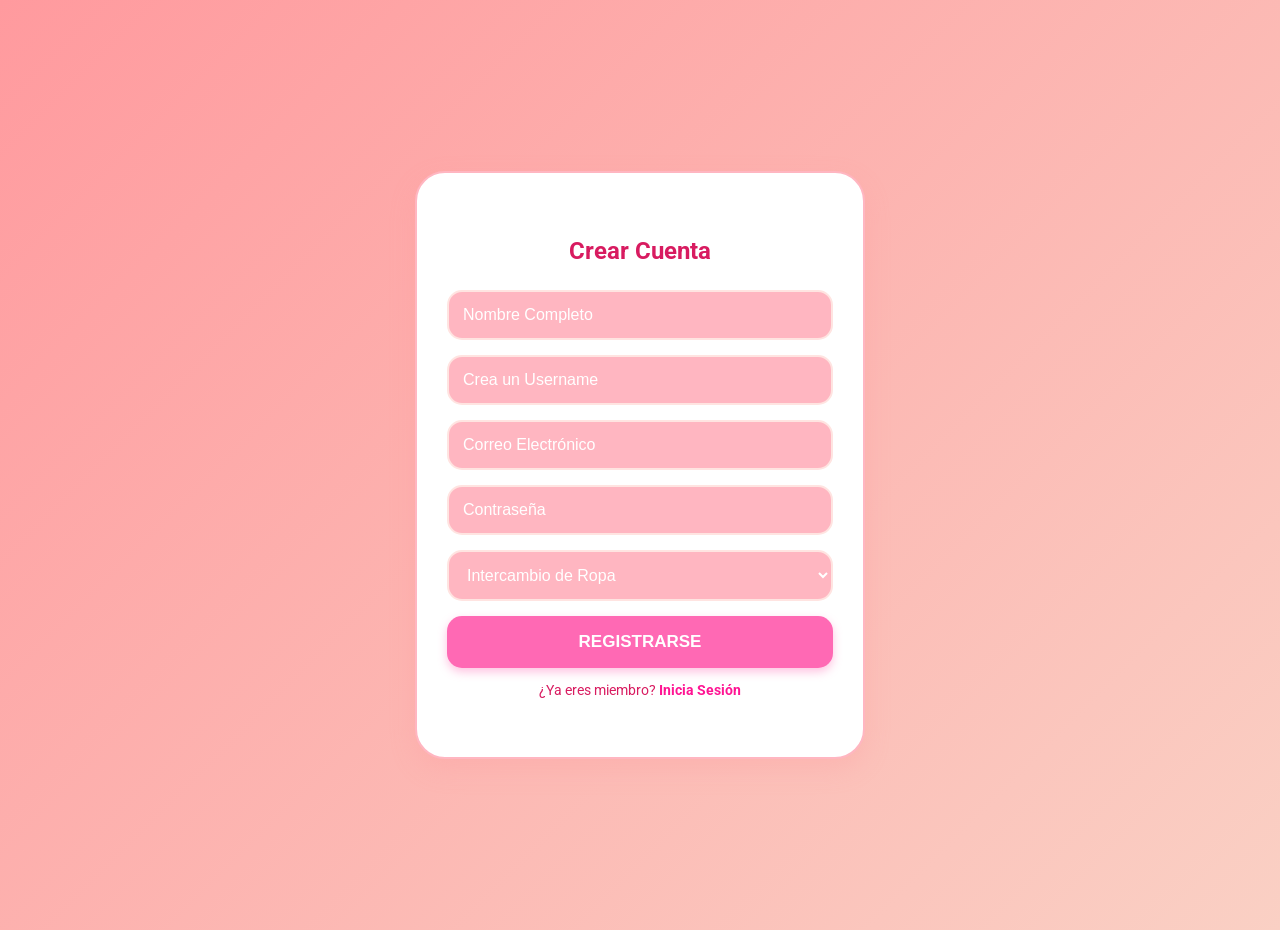
<file: registro.html>
<!DOCTYPE html>
<html lang="en">
<head>
    <meta charset="UTF-8">
    <meta name="viewport" content="width=device-width, initial-scale=1.0">
    <title>Registro</title>
    <link rel="stylesheet" href="css/style.css">
</head>
<body>

<div class="form-container">
    <form action="backend/registro.php" method="POST">
        <h2>Crear Cuenta</h2>
        <input type="text" name="nombre_completo" placeholder="Nombre Completo" required>
        <input type="text" name="nombre_usuario" placeholder="Crea un Username" required>
        <input type="email" name="correo" placeholder="Correo Electrónico" required>
        <input type="password" name="password" placeholder="Contraseña" required>
        
        <select name="interes_principal">
            <option value="R">Intercambio de Ropa</option>
            <option value="T">Tutoriales y Cursos</option>
        </select>

        <button type="submit">REGISTRARSE</button>
        <p>¿Ya eres miembro? <a href="index.html">Inicia Sesión</a></p>
    </form>
</div>

</body>
</html>
</file>
<file: css/style.css>
@import url('https://fonts.googleapis.com/css2?family=Roboto:wght@400;700&display=swap');

body {
    font-family: 'Roboto', sans-serif;
    /* Fondo degradado en tonos rosa claro y cálido */
    background: linear-gradient(135deg, #FF9A9E 0%, #FAD0C4 100%); 
    margin: 0;
    display: flex;
    justify-content: center;
    align-items: center;
    min-height: 100vh; /* min-height para asegurar el centrado en móvil */
    padding: 15px; /* Espacio de seguridad para los bordes del cel */
}

.form-container {
    background: #FFFFFF;
    padding: 45px 30px; /* Aumentamos el aire interno */
    border-radius: 30px; 
    width: 95%;        /* Que use el 95% del ancho del celular */
    max-width: 450px;  /* Subimos de 340px a 450px para que sea más robusto */
    box-shadow: 0px 10px 25px rgba(255, 154, 158, 0.3);
    text-align: center;
    border: 2px solid #FFB6C1; 
    box-sizing: border-box;
}

h2 {
    color: #D81B60; 
    margin-bottom: 25px;
    font-weight: 700;
}

input, select {
    width: 100%;
    margin-bottom: 15px;
    padding: 14px; /* Un poco más de grosor para dedos en móvil */
    border: 2px solid #FFE4E1; 
    border-radius: 15px;
    box-sizing: border-box;
    /* Fondo un poco más fuerte para que el placeholder blanco resalte */
    background-color: #FFB6C1; 
    color: #FFFFFF; /* Texto que escribe el usuario ahora en blanco */
    outline: none;
    font-size: 16px; /* Evita zoom automático en iPhone */
}

/* --- CORRECCIÓN: UNIFICADO Y CAMBIADO A BLANCO --- */
input::placeholder {
    color: #FFFFFF !important;
    opacity: 1; /* Para Firefox */
}

input:focus {
    border-color: #FF69B4; 
}

button {
    width: 100%;
    background-color: #FF69B4; 
    color: white;
    border: none;
    padding: 16px; /* Botones más altos para móviles */
    border-radius: 15px;
    font-weight: bold;
    cursor: pointer;
    font-size: 17px;
    box-shadow: 0px 4px 10px rgba(255, 105, 180, 0.4);
    transition: transform 0.2s, background 0.3s;
}

button:hover {
    background-color: #D81B60; 
    transform: scale(1.02);
}

p {
    color: #D81B60;
    font-size: 14px;
}

a {
    color: #FF1493; 
    text-decoration: none;
    font-weight: bold;
}

a:hover {
    text-decoration: underline;
}

/* --- Nuevas Clases Arachne (Sin borrar ninguna línea) --- */
.user-info-box {
    background-color: #FFF5F7;
    color: #D81B60;
    padding: 12px;
    border-radius: 15px;
    margin-bottom: 20px;
    border: 1px solid #FFB6C1;
    font-weight: bold;
    text-align: center;
}

.menu-vertical {
    display: flex;
    flex-direction: column;
    gap: 15px;
}

.btn-menu-principal {
    width: 100%;
    padding: 18px;
    border-radius: 20px;
    font-weight: bold;
    cursor: pointer;
    font-size: 16px;
    text-decoration: none;
    text-align: center;
    transition: 0.3s;
    border: none;
    display: block;
    box-sizing: border-box;
}

.rosa-fuerte { background-color: #FF69B4; color: white; }
.rosa-claro { background-color: #FFB6C1; color: white; }
.rosa-pastel { background-color: #FAD0C4; color: #D81B60; }

.btn-menu-principal:hover {
    filter: brightness(0.9);
    transform: scale(1.02);
}

/* --- Estilos para la Vista de Perfil --- */
.perfil-header {
    margin-bottom: 20px;
}

.foto-perfil-placeholder {
    width: 100px;
    height: 100px;
    background-color: #A2D2FF; 
    border-radius: 50%;
    margin: 0 auto 15px;
    display: flex;
    align-items: center;
    justify-content: center;
    color: white;
    font-weight: bold;
    border: 3px solid #FFB6C1;
}

.info-usuario h3 {
    color: #D81B60;
    margin: 5px 0;
}

.seccion-cursos {
    text-align: left;
    margin-top: 25px;
}

.titulo-seccion {
    font-size: 14px;
    color: #FF69B4;
    text-transform: uppercase;
    letter-spacing: 1px;
    border-bottom: 2px solid #FFE4E1;
    padding-bottom: 5px;
    margin-bottom: 10px;
}

.curso-comprado-item {
    background-color: #FFF5F7;
    padding: 10px;
    border-radius: 12px;
    border-left: 5px solid #FF69B4;
    margin-bottom: 8px;
    font-size: 14px;
    color: #D81B60;
}

.btn-cambiar-foto {
    display: inline-block;
    margin-top: 10px;
    font-size: 13px;
    color: #D81B60; /* Sincronizado con el tono rosa general */
    cursor: pointer;
    text-decoration: underline;
}

.input-file-oculto {
    display: none;
}
</file>
<file: css/style_cursos.css>
/* Estilo para la vista de selección de cursos */
body {
    background-color: #F9A8A8; /* Gris neutro del prototipo */
    font-family: Arial, sans-serif;
    margin: 0;
}

p{
    padding:20px; color:gray;
}

.header-rosa {
    background-color: #F9A8A8; /* Rosa de la ventana principal */
    padding: 20px;
    display: flex;
    align-items: center;
    color: #388697; /* Azul claro para el texto */
}

.abril-fatface {
    font-family: 'Abril Fatface', serif; /* Asegúrate de importar la fuente en el HTML */
    font-size: 24px;
    margin-left: 15px;
}

.lista-cursos {
    background-color: white;
    margin-top: 10px;
}

.curso-item {
    display: flex;
    align-items: center;
    padding: 15px;
    border-bottom: 1px solid #E0E0E0;
    text-decoration: none;
    color: #388697;
    transition: background 0.3s;
}

.curso-item:hover {
    background-color: #fce4e4;
}

.icon-corazon {
    margin-right: 15px;
    font-size: 20px;
}

/* Botón flotante para agregar cursos */
.btn-agregar {
    position: fixed;
    bottom: 30px;
    right: 30px;
    width: 60px;
    height: 60px;
    background-color: #F86A80; /* Color del botón + */
    border-radius: 50%;
    display: flex;
    justify-content: center;
    align-items: center;
    color: white;
    font-size: 30px;
    text-decoration: none;
    box-shadow: 0px 4px 10px rgba(0,0,0,0.2);
    border: none;
    cursor: pointer;
}

/* ===== DETALLE CURSO (NO AFECTA cursos) ===== */

.detalle-curso {
    padding: 40px 20px;
    min-height: 100vh;
    background-color: transparent;
}

/* contenedor centrado */
.detalle-container {
    max-width: 900px;
    background-color: #fff;
    margin: 0 auto;
}

/* título */
.detalle-titulo {
    font-size: 32px;
    margin-left: 0;
    margin-bottom: 30px;
    color: #388697;
}

/* layout principal */
.detalle-flex {
    display: flex;
    gap: 40px;
    align-items: flex-start;
    flex-wrap: wrap;
    
}

/* imagen */
.detalle-img {
    width: 300px;
    height: 300px;
    object-fit: cover;
    border-radius: 10px;
    border: 1px solid #E0E0E0;
}

/* info derecha */
.detalle-info {
    flex: 1;
    min-width: 300px;
    
}

/* subtítulos */
.detalle-subtitulo {
    margin-left: 0;
    font-size: 22px;
    color: #388697;
}

/* párrafos */
.detalle-texto {
    line-height: 1.6;
    
}

/* contenido con saltos */
.detalle-pre {
    white-space: pre-line;
}

/* caja costo */
.detalle-costo-box {
    margin-top: 40px;
    display: flex;
    justify-content: space-between;
    align-items: center;
    border-top: 2px solid #F9A8A8;
    padding-top: 20px;
}

/* texto costo */
.detalle-costo-label {
    font-size: 20px;
    color: #388697;
    margin-left: 0;
}

.detalle-costo-valor {
    font-size: 20px;
    font-weight: bold;

}

.detalle-creditos {
    font-weight: bold;
}

/* botón */
.detalle-btn {
    background-color: #F86A80;
    color: white;
    border: none;
    padding: 12px 25px;
    border-radius: 25px;
    font-weight: bold;
    cursor: pointer;
    box-shadow: 0px 4px 10px rgba(0,0,0,0.1);
}

/* ===== AGREGAR CURSO (RESPETA TU DISEÑO) ===== */

.agregar-main {
    padding: 40px 20px;
}

.agregar-container {
    max-width: 600px;
    margin: 0 auto;
}

.agregar-titulo {
    font-size: 30px;
    margin-bottom: 20px;
}

.agregar-group {
    margin-bottom: 15px;
}

.agregar-label {
    font-size: 18px;
    display: block;
}

.agregar-input {
    width: 100%;
    padding: 10px;
    border: 1px solid #E0E0E0;
    border-radius: 5px;
}

.agregar-textarea-corta {
    height: 80px;
}

.agregar-textarea-larga {
    height: 120px;
}

.agregar-row {
    display: flex;
    gap: 20px;
    margin-bottom: 20px;
}

.agregar-col {
    flex: 1;
}

.agregar-btn-full {
    width: 100%;
    padding: 15px;
    border-radius: 30px;
}

/* 🔥 SOLO color azul (lo que pediste) */
.agregar-curso,
.agregar-curso h1,
.agregar-curso h2,
.agregar-curso h3,
.agregar-curso label,
.agregar-curso span {
    color: #388697;
}
</file>
